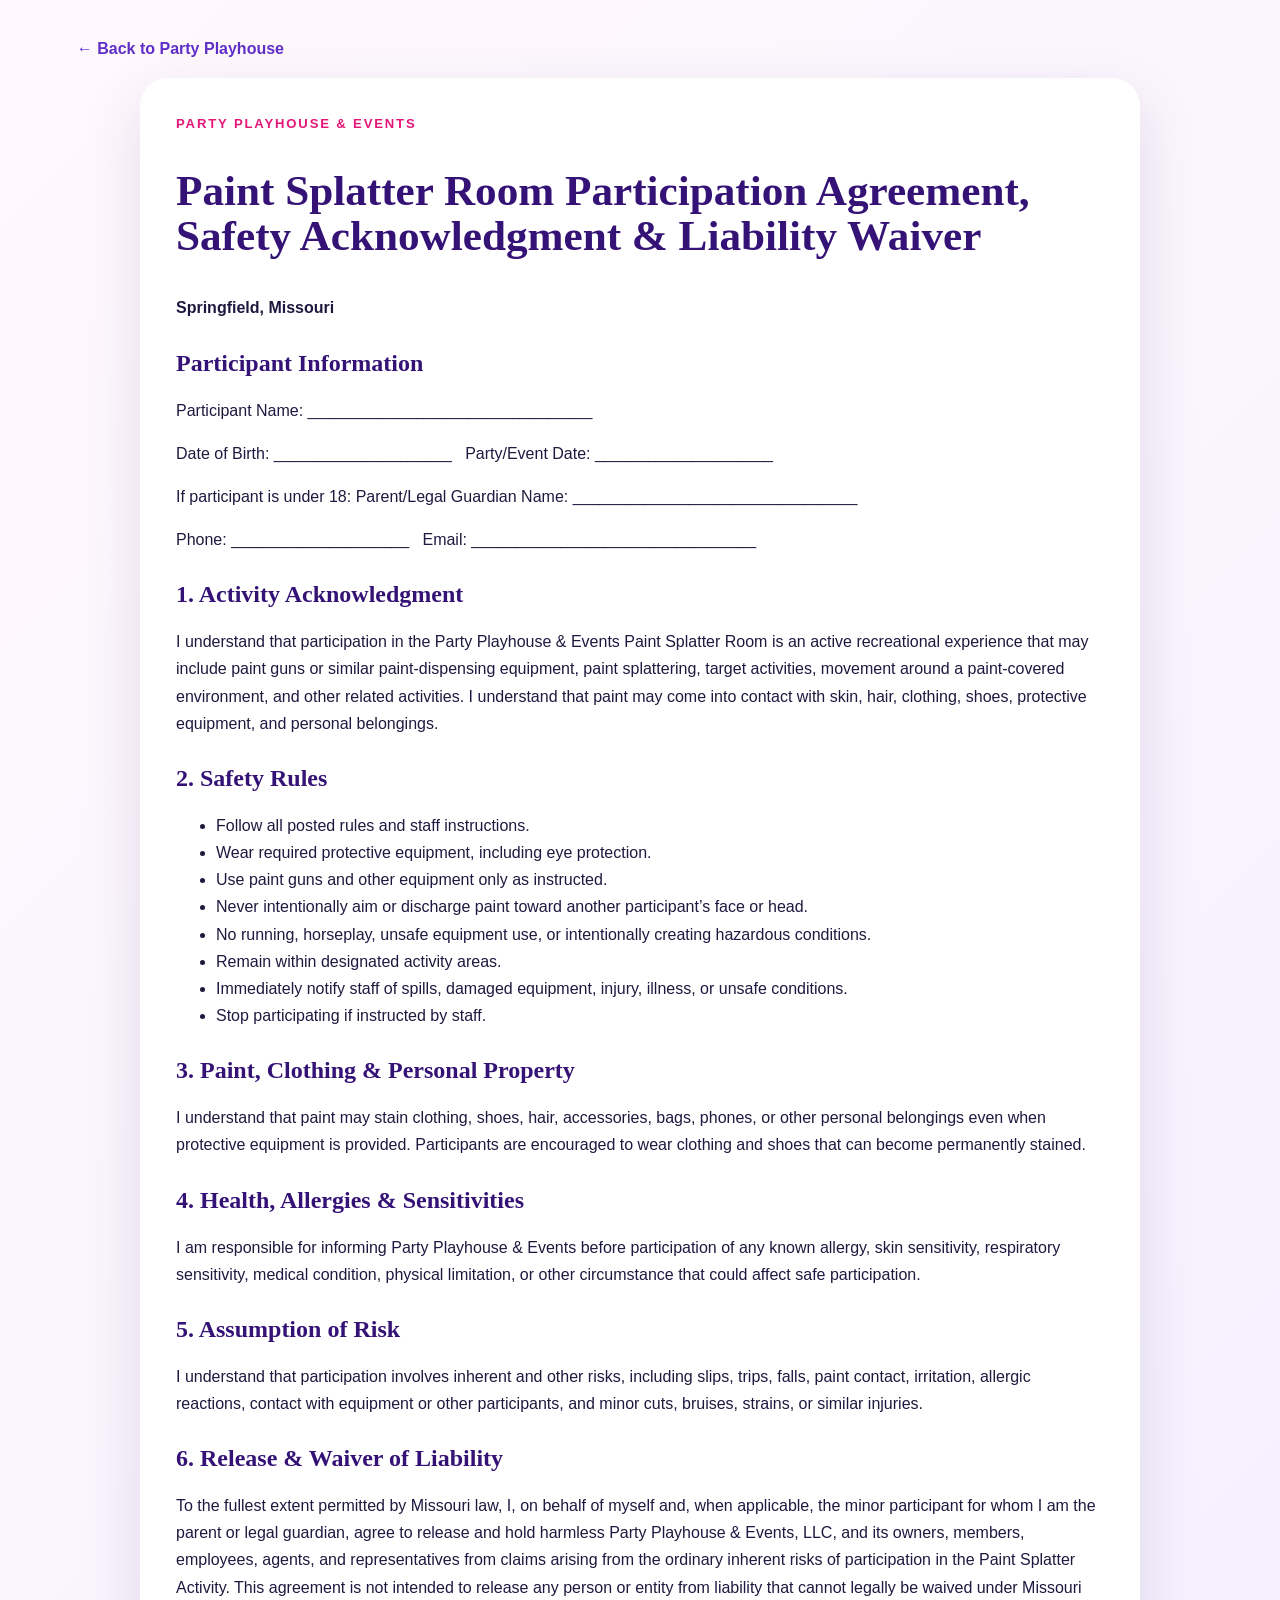
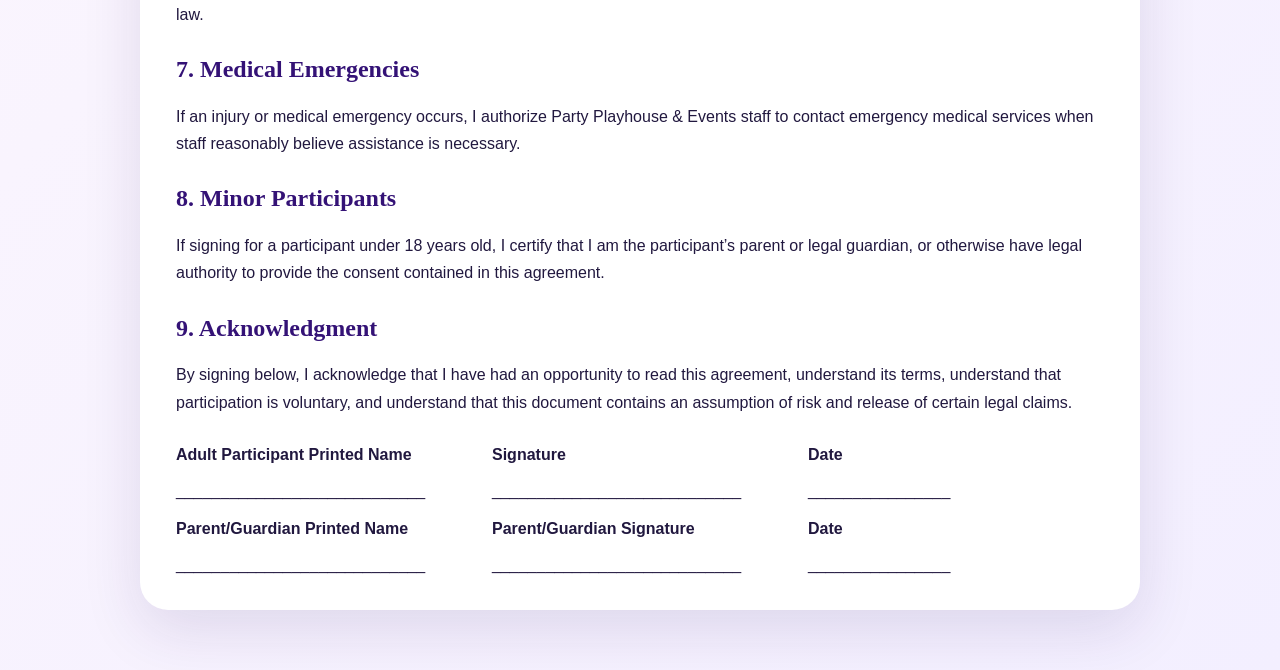
<file: waiver.html>
<!DOCTYPE html>
<html lang="en"><head><meta charset="UTF-8"><meta name="viewport" content="width=device-width,initial-scale=1.0">
<title>Paint Splatter Waiver | Party Playhouse & Events</title><link rel="stylesheet" href="styles.css"></head>
<body><main class="waiver-page"><a class="back-link" href="index.html">← Back to Party Playhouse</a>
<section class="waiver-card"><span class="eyebrow">Party Playhouse & Events</span>
<h1>Paint Splatter Room Participation Agreement, Safety Acknowledgment & Liability Waiver</h1>
<p><strong>Springfield, Missouri</strong></p>
<h2>Participant Information</h2><p>Participant Name: ________________________________</p>
<p>Date of Birth: ____________________ &nbsp; Party/Event Date: ____________________</p>
<p>If participant is under 18: Parent/Legal Guardian Name: ________________________________</p>
<p>Phone: ____________________ &nbsp; Email: ________________________________</p>
<h2>1. Activity Acknowledgment</h2><p>I understand that participation in the Party Playhouse & Events Paint Splatter Room is an active recreational experience that may include paint guns or similar paint-dispensing equipment, paint splattering, target activities, movement around a paint-covered environment, and other related activities. I understand that paint may come into contact with skin, hair, clothing, shoes, protective equipment, and personal belongings.</p>
<h2>2. Safety Rules</h2><ul><li>Follow all posted rules and staff instructions.</li><li>Wear required protective equipment, including eye protection.</li><li>Use paint guns and other equipment only as instructed.</li><li>Never intentionally aim or discharge paint toward another participant’s face or head.</li><li>No running, horseplay, unsafe equipment use, or intentionally creating hazardous conditions.</li><li>Remain within designated activity areas.</li><li>Immediately notify staff of spills, damaged equipment, injury, illness, or unsafe conditions.</li><li>Stop participating if instructed by staff.</li></ul>
<h2>3. Paint, Clothing & Personal Property</h2><p>I understand that paint may stain clothing, shoes, hair, accessories, bags, phones, or other personal belongings even when protective equipment is provided. Participants are encouraged to wear clothing and shoes that can become permanently stained.</p>
<h2>4. Health, Allergies & Sensitivities</h2><p>I am responsible for informing Party Playhouse & Events before participation of any known allergy, skin sensitivity, respiratory sensitivity, medical condition, physical limitation, or other circumstance that could affect safe participation.</p>
<h2>5. Assumption of Risk</h2><p>I understand that participation involves inherent and other risks, including slips, trips, falls, paint contact, irritation, allergic reactions, contact with equipment or other participants, and minor cuts, bruises, strains, or similar injuries.</p>
<h2>6. Release & Waiver of Liability</h2><p>To the fullest extent permitted by Missouri law, I, on behalf of myself and, when applicable, the minor participant for whom I am the parent or legal guardian, agree to release and hold harmless Party Playhouse & Events, LLC, and its owners, members, employees, agents, and representatives from claims arising from the ordinary inherent risks of participation in the Paint Splatter Activity. This agreement is not intended to release any person or entity from liability that cannot legally be waived under Missouri law.</p>
<h2>7. Medical Emergencies</h2><p>If an injury or medical emergency occurs, I authorize Party Playhouse & Events staff to contact emergency medical services when staff reasonably believe assistance is necessary.</p>
<h2>8. Minor Participants</h2><p>If signing for a participant under 18 years old, I certify that I am the participant’s parent or legal guardian, or otherwise have legal authority to provide the consent contained in this agreement.</p>
<h2>9. Acknowledgment</h2><p>By signing below, I acknowledge that I have had an opportunity to read this agreement, understand its terms, understand that participation is voluntary, and understand that this document contains an assumption of risk and release of certain legal claims.</p>
<div class="signature-grid"><div><strong>Adult Participant Printed Name</strong><br><br>____________________________</div><div><strong>Signature</strong><br><br>____________________________</div><div><strong>Date</strong><br><br>________________</div><div><strong>Parent/Guardian Printed Name</strong><br><br>____________________________</div><div><strong>Parent/Guardian Signature</strong><br><br>____________________________</div><div><strong>Date</strong><br><br>________________</div></div>

</section></main></body></html>
</file>
<file: styles.css>
*{box-sizing:border-box}html{scroll-behavior:smooth}body{margin:0;font-family:'Poppins',sans-serif;color:#21183f;background:#fff9fd}img{max-width:100%;display:block}a{color:inherit}.site-header{position:sticky;top:0;z-index:20;display:flex;justify-content:space-between;align-items:center;padding:12px 5vw;background:rgba(255,255,255,.94);backdrop-filter:blur(12px);border-bottom:1px solid #eee}.brand{display:flex;align-items:center;gap:12px;text-decoration:none;font-weight:800}.brand img{width:54px;height:54px;object-fit:cover;border-radius:50%}.site-header nav{display:flex;gap:20px;align-items:center}.site-header nav a{text-decoration:none;font-weight:600;font-size:.95rem}.nav-cta{background:#f81f88;color:white!important;padding:10px 16px;border-radius:999px}.hero{min-height:78vh;display:grid;grid-template-columns:1.15fr .85fr;gap:40px;align-items:center;padding:70px 7vw;background:radial-gradient(circle at 80% 20%,#efe4ff 0,transparent 35%),radial-gradient(circle at 10% 70%,#dffaf7 0,transparent 30%),linear-gradient(135deg,#fff,#fff3fb)}.hero h1,.section h2{font-family:'Baloo 2',sans-serif;line-height:.95}.hero h1{font-size:clamp(3.2rem,7vw,6.4rem);margin:.2em 0;color:#30156f}.hero p{font-size:1.15rem;max-width:680px;line-height:1.7}.eyebrow{text-transform:uppercase;letter-spacing:.14em;font-weight:800;color:#e31778;font-size:.82rem}.hero-actions{display:flex;gap:14px;flex-wrap:wrap;margin:28px 0}.btn{display:inline-block;text-decoration:none;padding:14px 22px;border-radius:999px;font-weight:800;transition:.2s transform}.btn:hover{transform:translateY(-2px)}.btn-primary{background:#f81f88;color:#fff;box-shadow:0 10px 30px rgba(248,31,136,.25)}.btn-secondary{background:#5e2acb;color:#fff}.hero-pills{display:flex;flex-wrap:wrap;gap:10px}.hero-pills span{background:#fff;border:1px solid #ece1f4;padding:9px 12px;border-radius:999px;font-size:.88rem}.hero-art img{border-radius:36px;box-shadow:0 30px 80px rgba(66,33,120,.18)}.section{padding:85px 7vw}.section-heading{max-width:860px;margin:0 auto 42px;text-align:center}.section h2{font-size:clamp(2.6rem,5vw,4.5rem);margin:.15em 0;color:#341276}.section-heading p{line-height:1.7;color:#5c5672}.cards{display:grid;gap:24px}.cards.three{grid-template-columns:repeat(3,1fr)}.cards.two{grid-template-columns:repeat(2,1fr);max-width:1000px;margin:auto}.party-card,.special-card{background:#fff;border-radius:28px;overflow:hidden;box-shadow:0 18px 50px rgba(50,26,98,.12);border:1px solid #eee}.party-card>img,.placeholder-art{height:260px;width:100%;object-fit:cover}.placeholder-art{display:flex;flex-direction:column;justify-content:center;align-items:center;color:#fff;font-family:'Baloo 2';font-size:3rem;text-align:center}.placeholder-art small{font-family:'Poppins';font-size:1rem;letter-spacing:.08em}.slime-art{background:linear-gradient(135deg,#15cbbb,#7c2bd3,#ff3a9e)}.cake-art{background:linear-gradient(135deg,#ffb2d7,#7f50d7,#20c8c7)}.card-body{padding:24px}.tag{display:inline-block;padding:7px 10px;border-radius:999px;background:#f3e9ff;color:#5b2fc4;font-weight:800;font-size:.8rem}.card-body h3{font-family:'Baloo 2';font-size:2.3rem;margin:.3em 0 0;color:#2c175e}.subtitle{margin-top:0;font-weight:700;color:#716b80}.price-row{display:flex;justify-content:space-between;align-items:end;padding:11px 0;border-bottom:1px dashed #ddd}.price-row strong{font-size:2rem;color:#ec1980}.price-row span{font-size:.9rem}.card-body ul{padding-left:20px;line-height:1.85}.btn-card{background:#24135c;color:white;width:100%;text-align:center;margin-top:8px}.mini-note{font-size:.9rem;background:#fff5fb;padding:10px;border-radius:12px}.image-note{text-align:center;color:#807a91;font-size:.85rem;margin-top:22px}.specials{background:#171020;color:white}.specials h2{color:white}.specials .section-heading p{color:#d9d2e6}.special-card{padding:36px;text-align:center;color:#21183f;position:relative}.special-card.featured{outline:4px solid #f81f88}.ribbon{font-weight:800;color:#ec1980;text-transform:uppercase;letter-spacing:.08em}.special-card h3{font-family:'Baloo 2';font-size:3rem;margin:.25em}.mega{font-family:'Baloo 2';font-size:clamp(2.4rem,5vw,4rem);color:#5f2ec7;line-height:1}.disabled{opacity:.65;pointer-events:none}.terms{max-width:1000px;margin:28px auto 0;color:#d7cfea;font-size:.88rem;text-align:center;line-height:1.6}.addon-grid{display:grid;grid-template-columns:repeat(5,1fr);gap:14px}.addon-grid div{background:#fff;padding:18px;border-radius:18px;border:1px solid #ece8ef;display:flex;flex-direction:column;gap:6px;text-align:center}.bundle{margin:32px auto 16px;max-width:1000px;background:linear-gradient(120deg,#fff1a8,#fff7d6);border:2px solid #f0b51b;border-radius:26px;padding:28px;display:flex;justify-content:space-between;align-items:center;gap:20px}.bundle h3{font-family:'Baloo 2';font-size:2.7rem;margin:.1em 0}.savings{width:120px;height:120px;border-radius:50%;background:#fff;display:grid;place-items:center;text-align:center;font-weight:900;color:#db227b;border:3px dashed #db227b}.friend-promo{max-width:1000px;margin:auto;background:#dff9f6;border-radius:18px;padding:20px;text-align:center;display:flex;flex-direction:column;gap:5px}.friend-promo strong{font-size:1.3rem;color:#df177a}.food{display:grid;grid-template-columns:1fr 1fr;gap:40px;align-items:center;background:#fff}.food img{border-radius:30px;box-shadow:0 18px 45px rgba(20,20,40,.12)}.faq{max-width:980px;margin:auto}.faq details{background:#fff;margin:12px 0;padding:18px 22px;border-radius:16px;border:1px solid #eee}.faq summary{font-weight:800;cursor:pointer}.book{margin:40px 7vw 80px;padding:55px;border-radius:32px;background:linear-gradient(135deg,#5f2eca,#f71f88);color:white;display:flex;justify-content:space-between;align-items:center;gap:30px}.book h2{color:white}.book .eyebrow{color:#fff1a8}.big{background:white;color:#d91370;white-space:nowrap}footer{display:grid;grid-template-columns:auto 1fr auto;gap:18px;align-items:center;padding:30px 7vw;background:#120c29;color:#fff}footer img{width:72px;height:72px;object-fit:cover;border-radius:50%}footer div{display:flex;flex-direction:column}.footer a,footer a{color:#fff}@media(max-width:980px){.site-header nav a:not(.nav-cta){display:none}.hero,.food{grid-template-columns:1fr}.cards.three,.cards.two{grid-template-columns:1fr}.addon-grid{grid-template-columns:repeat(2,1fr)}.hero-art{max-width:540px;margin:auto}.book{flex-direction:column;align-items:flex-start}footer{grid-template-columns:auto 1fr}footer p{grid-column:1/-1}}@media(max-width:600px){.hero,.section{padding:56px 20px}.site-header{padding:10px 14px}.brand span{display:none}.hero h1{font-size:3.7rem}.addon-grid{grid-template-columns:1fr}.bundle{flex-direction:column;align-items:flex-start}.book{margin:20px;padding:32px 22px}.big{white-space:normal}.hero-actions .btn{width:100%;text-align:center}}

.experiences{background:linear-gradient(180deg,#fff9fd,#f4efff)}
.experience-grid{display:grid;grid-template-columns:repeat(3,1fr);gap:20px;max-width:1100px;margin:auto}
.experience-grid article{background:#fff;border-radius:24px;padding:28px;box-shadow:0 15px 40px rgba(50,26,98,.1);border:1px solid #eee}
.experience-grid h3,.after-hours h3{font-family:'Baloo 2';font-size:2rem;color:#341276;margin:.3em 0}
.experience-grid span{font-weight:800;color:#e31778;font-size:.88rem}.emoji{font-size:2.5rem}
.after-hours{max-width:1100px;margin:28px auto 0;padding:34px;border-radius:26px;background:linear-gradient(120deg,#171020,#442078);color:#fff;text-align:center}
.after-hours h3{color:#fff;font-size:2.5rem}.after-hours .eyebrow{color:#fff1a8}
.invitation{display:grid;grid-template-columns:auto 1fr;gap:28px;align-items:center;max-width:1100px;margin:65px auto;background:#e3faf7;border-radius:30px}
.invitation h2{font-size:3rem}.invite-icon{font-size:5rem}
.prebook{text-align:center;background:linear-gradient(135deg,#fff0a8,#ffd9ed);margin:30px 7vw;border-radius:32px}
.prebook h2{font-size:3.6rem}.prebook p{max-width:760px;margin:0 auto 24px;line-height:1.7}
.book-actions{display:flex;gap:12px;flex-wrap:wrap;justify-content:flex-end}
@media(max-width:980px){.experience-grid{grid-template-columns:1fr}.invitation{grid-template-columns:1fr;margin:30px 20px}.invite-icon{font-size:4rem}.prebook{margin:20px}.book-actions{justify-content:flex-start}}

.timeline{margin:18px 0;padding:16px;border-radius:16px;background:#faf7ff;border:1px solid #eee}
.timeline h4{font-family:'Baloo 2';font-size:1.25rem;color:#341276;margin:0 0 10px}
.timeline p{font-size:.9rem;line-height:1.55;margin:10px 0}
.waiver-link{display:block;margin-top:12px;padding:12px 14px;border-radius:14px;background:#fff3f8;color:#c91468;text-decoration:none;font-weight:800;text-align:center;border:1px solid #f7c9dd}
.experiences{background:linear-gradient(180deg,#fff9fd,#f4efff)}
.experience-grid{display:grid;grid-template-columns:repeat(3,1fr);gap:20px;max-width:1100px;margin:auto}
.experience-grid article{background:#fff;border-radius:24px;overflow:hidden;box-shadow:0 15px 40px rgba(50,26,98,.1);border:1px solid #eee}
.experience-grid article>img{width:100%;height:220px;object-fit:cover}
.exp-copy{padding:24px}.experience-grid h3,.after-hours h3{font-family:'Baloo 2';font-size:2rem;color:#341276;margin:.3em 0}
.experience-grid span{font-weight:800;color:#e31778;font-size:1.05rem}.emoji{font-size:2.2rem}
.session-note,.private-callout{max-width:900px;margin:22px auto 0;text-align:center;line-height:1.6}
.private-callout{padding:16px 20px;border-radius:16px;background:#fff;border:1px solid #e9ddff;color:#341276}
.after-hours{max-width:1100px;margin:28px auto 0;padding:28px;border-radius:26px;background:linear-gradient(120deg,#171020,#442078);color:#fff}
.after-hours h3{color:#fff;font-size:2.4rem}.after-hours .eyebrow{color:#fff1a8}
.after-hours-images{display:grid;grid-template-columns:repeat(2,1fr);gap:14px;margin-top:20px}
.after-hours-images img{width:100%;height:260px;object-fit:cover;border-radius:18px}
.invitation{display:grid;grid-template-columns:auto 1fr;gap:28px;align-items:center;max-width:1100px;margin:65px auto;background:#e3faf7;border-radius:30px}
.invitation h2{font-size:3rem}.invite-icon{font-size:5rem}
.prebook{text-align:center;background:linear-gradient(135deg,#fff0a8,#ffd9ed);margin:30px 7vw;border-radius:32px}
.prebook h2{font-size:3.6rem}.prebook p{max-width:760px;margin:0 auto 24px;line-height:1.7}
.book-actions{display:flex;gap:12px;flex-wrap:wrap;justify-content:flex-end}
.waiver-page{min-height:100vh;padding:40px 6vw;background:linear-gradient(135deg,#fff9fd,#f3efff)}
.back-link{text-decoration:none;font-weight:800;color:#5f2ec7}.waiver-card{max-width:1000px;margin:20px auto;background:#fff;padding:36px;border-radius:28px;box-shadow:0 20px 60px rgba(50,26,98,.12)}
.waiver-card h1,.waiver-card h2{font-family:'Baloo 2';color:#341276}.waiver-card h1{font-size:2.7rem;line-height:1.05}.waiver-card h2{margin-top:28px}.waiver-card p,.waiver-card li{line-height:1.7}
.signature-grid{display:grid;grid-template-columns:repeat(3,1fr);gap:20px;margin-top:30px}.legal-note{margin-top:30px;padding:16px;border-radius:14px;background:#fff8d8;font-size:.9rem}
@media(max-width:980px){.experience-grid{grid-template-columns:1fr}.invitation{grid-template-columns:1fr;margin:30px 20px}.invite-icon{font-size:4rem}.prebook{margin:20px}.book-actions{justify-content:flex-start}.after-hours-images{grid-template-columns:1fr}}
@media(max-width:800px){.signature-grid{grid-template-columns:1fr}.waiver-card{padding:24px}.waiver-card h1{font-size:2rem}}
</file>
